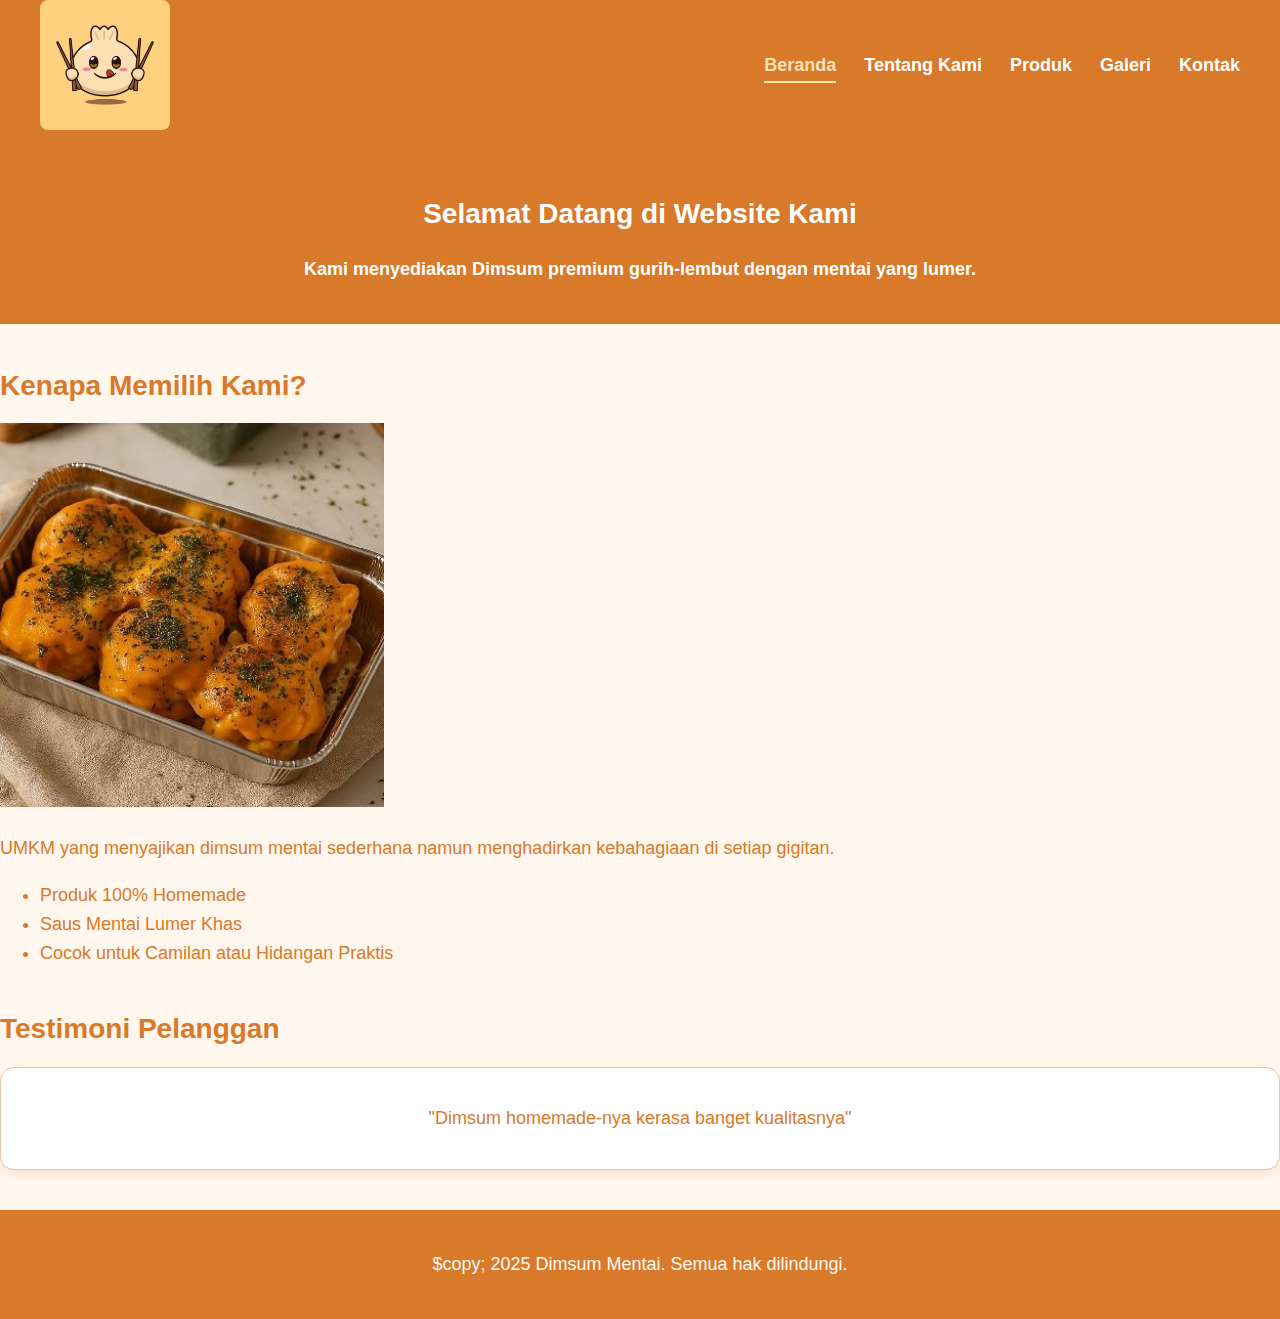
<file: dimsum/index.html>
<!DOCTYPE html>
<html lang="id">
<head>
    <meta charset="UTF-8" />
    <meta name="viewport" content="width=device-width, initial-scale=1.0"/>
    <title>Profil UMKM - Dimsum Mentai</title>
    <link rel="stylesheet" href="style.css" />
</head>
<body>

    <nav class="navbar navbar-expand-lg" style="background: #D9792A;">
        <div class="nav-container">
            <div class="hero-logo">
                <img src="images/logodimsum.jpg" class="logo-hero" alt="Logo Dimsum Mentai" width="30%" />
            </div>
            <ul class="nav-menu">
                <li><a href="index.html" class="active">Beranda</a></li>
                <li><a href="tentang.html">Tentang Kami</a></li>
                <li><a href="Produk.html">Produk</a></li>
                <li><a href="galeri.html">Galeri</a></li>
                <li><a href="kontak.html">Kontak</a></li>
            </ul>
        </div>
    </nav>
    <header class="hero">
        <div class="container">
            <h2>Selamat Datang di Website Kami</h2>
            <p>Kami menyediakan Dimsum premium gurih-lembut dengan mentai yang lumer.</p>
        </div>
    </header>

    <section class="keunggulan">
        <div class="container">
            <h2>Kenapa Memilih Kami?</h2>
            <div class="gambar">
                <img src="images/mentai.jpeg" alt="Dimsum Mentai" width="30%"/>
            </div>
            <p>UMKM yang menyajikan dimsum mentai sederhana namun menghadirkan kebahagiaan di setiap gigitan.</p>
            <ul class="fitur-list">
                <li>Produk 100% Homemade</li>
                <li>Saus Mentai Lumer Khas</li>
                <li>Cocok untuk Camilan atau Hidangan Praktis</li>
            </ul>
        </div>
    </section>

    <section class="testimoni">
        <div class="container">
            <h2>Testimoni Pelanggan</h2>
            <div class="card">
                <p>"Dimsum homemade-nya kerasa banget kualitasnya"</p>
            </div>
        </div>
    </section>

    <footer>
        <p>$copy; 2025 Dimsum Mentai. Semua hak dilindungi. </p>
    </footer>
    <script src="folder.js/script.js"></script>
</body>
</html>
</file>
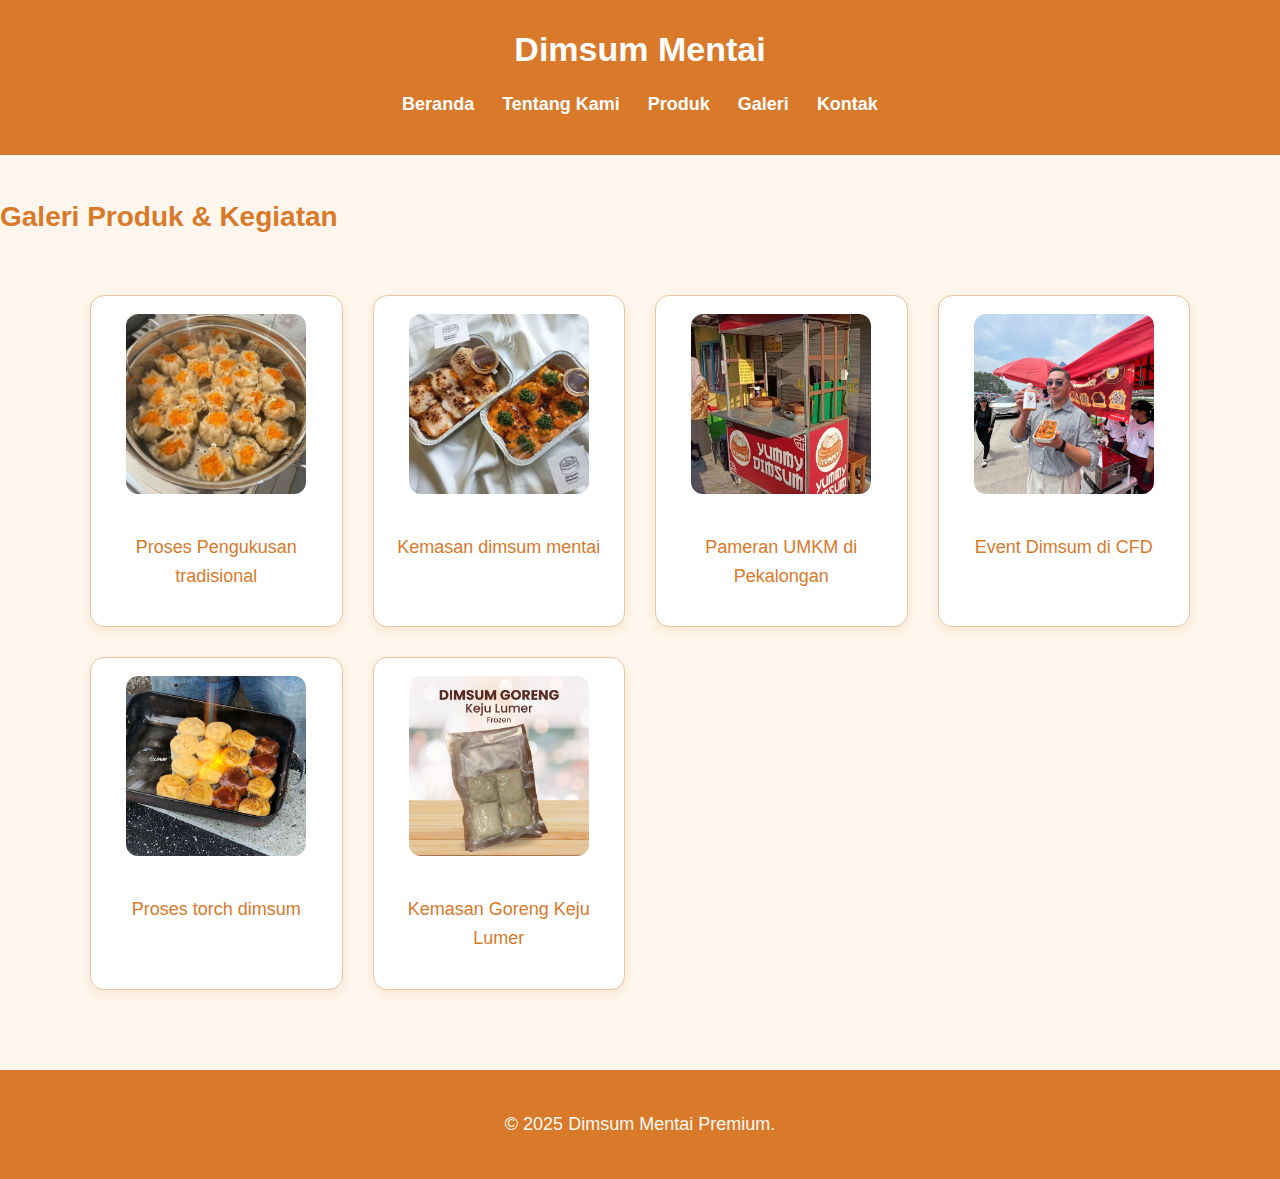
<file: dimsum/galeri.html>
<!DOCTYPE html>
<html lang="id">
<head>
    <meta charset="UTF-8">
    <meta name="viewport" content="device-width, initial-scale=1.0">
    <title>Galeri - Dimsum Mentai</title>
    <link rel="stylesheet" href="style.css"/>
</head>
<body>
    <header>
        <h1>Dimsum Mentai</h1>
        <nav>
            <ul>
                <li><a href="index.html">Beranda</a></li>
                <li><a href="tentang.html">Tentang Kami</a></li>
                <li><a href="produk.html">Produk</a></li>
                <li><a href="galeri.html">Galeri</a></li>
                <li><a href="kontak.html">Kontak</a></li>
            </ul>
        </nav>
    </header>

    <main>
        <h2>Galeri Produk & Kegiatan</h2>
        <section class="galeri">
            <div class="card">
                <img src="images/pengukusandimsum.jpg" alt="Proses Pengukusan dimsum">
                <p>Proses Pengukusan tradisional</p>
            </div>
            <div class="card">
                <img src="images/kemasanmentai.jpg" alt="Kemasan produk dimsum mentai">
                <p>Kemasan dimsum mentai</p>
            </div>
            <div class="card">
                <img src="images/pameran dimsum.jpg" alt="Stand UMKM pameran">
                <p>Pameran UMKM di Pekalongan</p>
            </div>
            <div class="card">
                <img src="images/event.jpg" alt="Event UMKM di CFD">
                <p>Event Dimsum di CFD</p>
            </div>
            <div class="card">
                <img src="images/torch.jpeg" alt="Proses Torch Dimsum">
                <p>Proses torch dimsum</p>
            </div>
            <div class="card">
                <img src="images/Kemasa keju lumer.jpg" alt="Kemasan produk dimsum goreng">
                <p>Kemasan Goreng Keju Lumer</p>
            </div>
        </section>
    </main>

    <script type="module" src="folder.js/galeri.js"></script>
    
    <footer>
        <p>&copy; 2025 Dimsum Mentai Premium.</p>
    </footer>
</body>
</html>
</file>
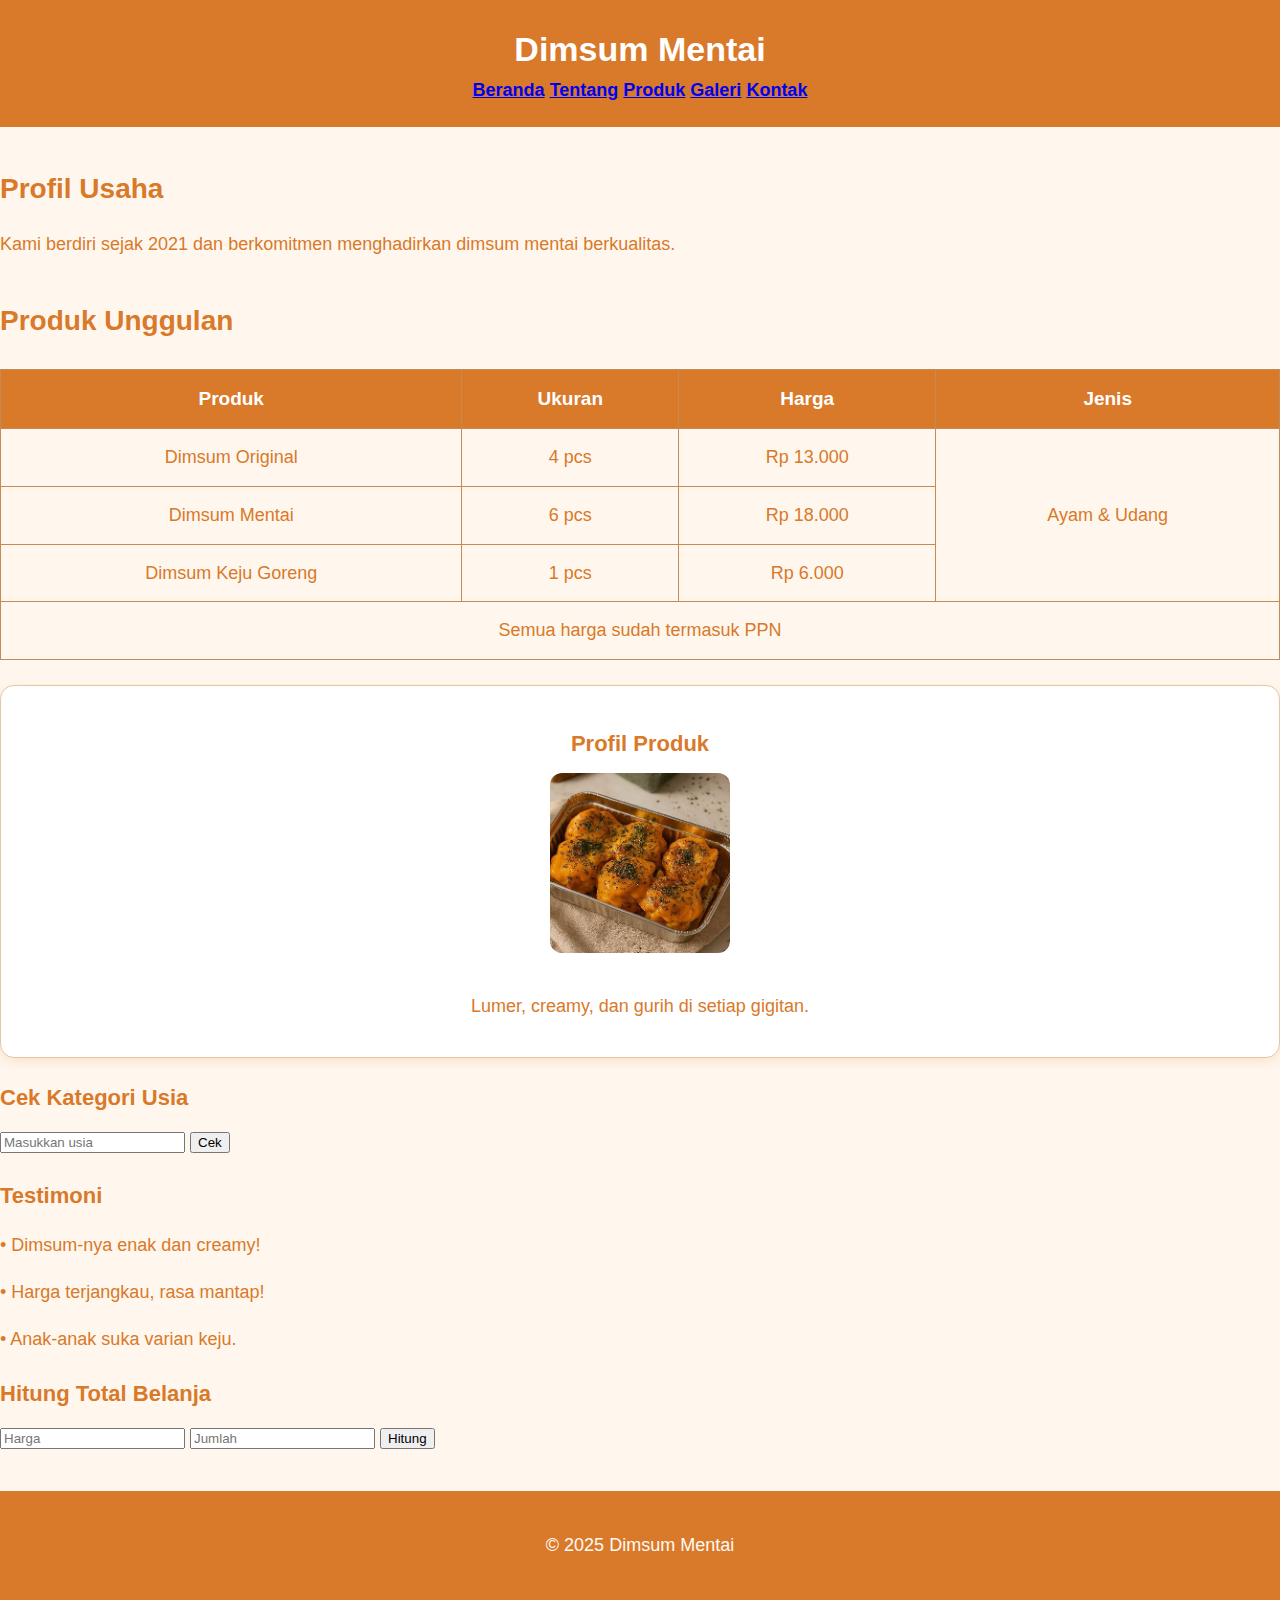
<file: dimsum/Produk.html>
<!DOCTYPE html>
<html lang="id">
<head>
  <meta charset="UTF-8">
  <meta name="viewport" content="width=device-width, initial-scale=1.0">
  <title>Produk - Dimsum Mentai</title>
  <link rel="stylesheet" href="style.css">
</head>

<body>
<header>
  <h1>Dimsum Mentai</h1>
  <nav>
    <a href="index.html">Beranda</a>
    <a href="tentang.html">Tentang</a>
    <a href="produk.html">Produk</a>
    <a href="galeri.html">Galeri</a>
    <a href="kontak.html">Kontak</a>
  </nav>
</header>

<main>
  <section>
    <h2>Profil Usaha</h2>
    <p>Kami berdiri sejak 2021 dan berkomitmen menghadirkan dimsum mentai berkualitas.</p>
  </section>

  <section>
    <h2>Produk Unggulan</h2>
    <table>
      <tr>
        <th>Produk</th>
        <th>Ukuran</th>
        <th>Harga</th>
        <th>Jenis</th>
      </tr>
      <tr>
        <td>Dimsum Original</td>
        <td>4 pcs</td>
        <td>Rp 13.000</td>
        <td rowspan="3">Ayam & Udang</td>
      </tr>
      <tr>
        <td>Dimsum Mentai</td>
        <td>6 pcs</td>
        <td>Rp 18.000</td>
      </tr>
      <tr>
        <td>Dimsum Keju Goreng</td>
        <td>1 pcs</td>
        <td>Rp 6.000</td>
      </tr>
      <tr>
        <td colspan="4" class="info">Semua harga sudah termasuk PPN</td>
      </tr>
    </table>
  </section>

  <section class="card">
    <h3>Profil Produk</h3>
    <img src="images/mentai.jpeg" alt="Dimsum Mentai">
    <p>Lumer, creamy, dan gurih di setiap gigitan.</p>
  </section>

  <section>
    <h3>Cek Kategori Usia</h3>
    <input type="number" id="usia" placeholder="Masukkan usia">
    <button onclick="cekUsia()">Cek</button>
    <p id="hasilUsia"></p>
  </section>

  <section>
    <h3>Testimoni</h3>
    <div id="testimoni"></div>
  </section>

  <section>
    <h3>Hitung Total Belanja</h3>
    <input type="number" id="harga" placeholder="Harga">
    <input type="number" id="jumlah" placeholder="Jumlah">
    <button onclick="tampilkanTotal()">Hitung</button>
    <p id="hasilTotal"></p>
  </section>
</main>

<footer>
  <p>&copy; 2025 Dimsum Mentai</p>
</footer>

<script>
function cekUsia() {
  const usia = document.getElementById("usia").value;
  let kategori = usia < 13 ? "Anak-anak" :
                 usia < 18 ? "Remaja" :
                 usia <= 60 ? "Dewasa" : "Lansia";
  document.getElementById("hasilUsia").textContent = "Kategori: " + kategori;
}

const testimoni = [
  "Dimsum-nya enak dan creamy!",
  "Harga terjangkau, rasa mantap!",
  "Anak-anak suka varian keju."
];

testimoni.forEach(t => {
  const p = document.createElement("p");
  p.textContent = "• " + t;
  document.getElementById("testimoni").appendChild(p);
});

function tampilkanTotal() {
  const h = harga.value, j = jumlah.value;
  hasilTotal.textContent = "Total: Rp " + (h * j).toLocaleString("id-ID");
}
</script>
</body>
</html>
</file>
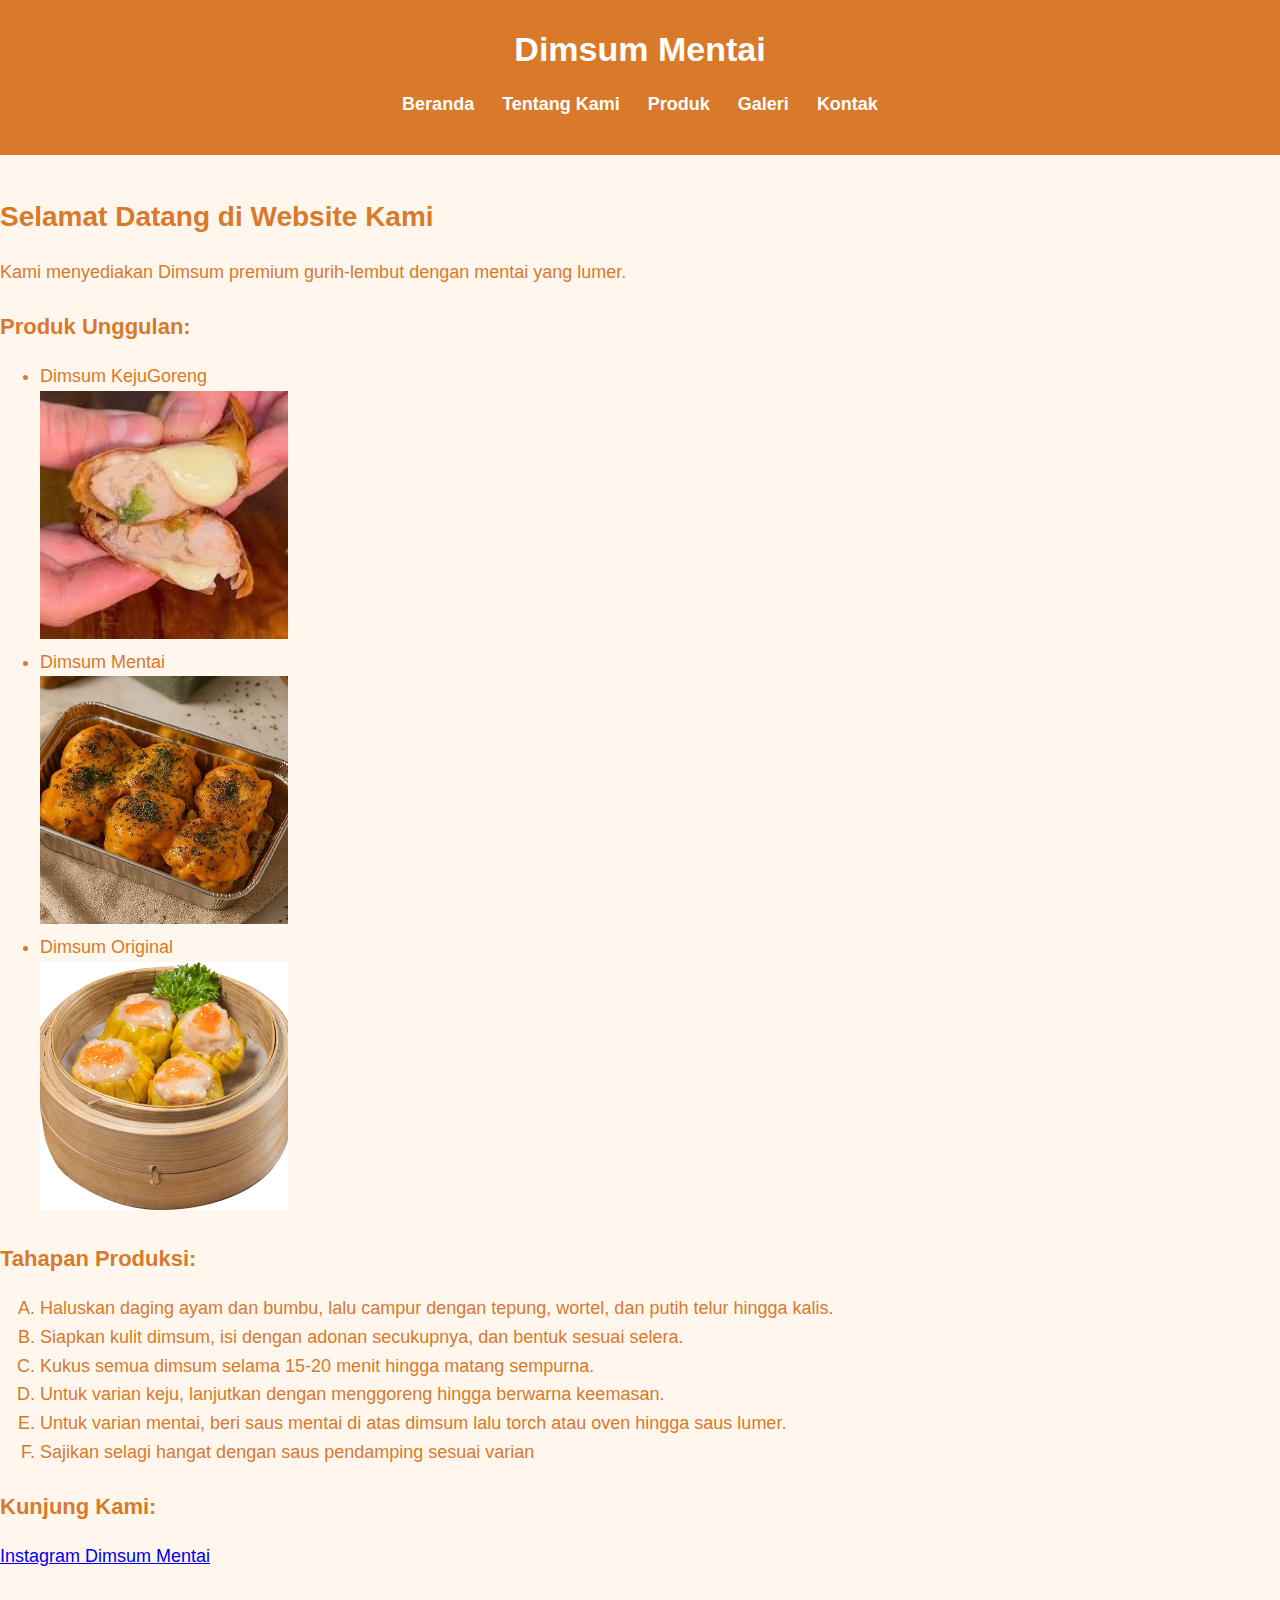
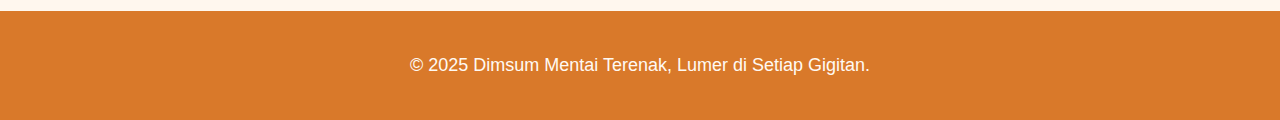
<file: dimsum/tentang.html>
<!DOCTYPE html>
<html lang="id">
    <head> 
        <meta charset="UTF-8" />
        <meta name="viewport" content="widht=device-widht, initial -scale1.0" />
        <title> Profil UMKM - Dimsum Mentai</title>
        <link rel="stylesheet" href="style.css" />
    </head>
    <body>
        <header>
            <h1>Dimsum Mentai</h1>
            <nav>
                <ul>
                    <li><a href="index.html">Beranda</a></li>
                    <li><a href="tentang.html">Tentang Kami</a></li>
                    <li><a href="Produk.html">Produk</a></li>
                    <li><a href="galeri.html">Galeri</a></li>
                    <li><a href="kontak.html">Kontak</a></li>
                </ul>
            </nav>
        </header>

        <main>
            <h2>Selamat Datang di Website Kami</h2>
            <p>Kami menyediakan Dimsum premium gurih-lembut dengan mentai yang lumer.</p>

                <h3>Produk Unggulan:</h3>
                <ul>
                    <li>Dimsum KejuGoreng </li>
                        <img src="images/dimsumgoreng.jpg" alt="Dimsum Keju Goreng" width="20%">
                        <li>Dimsum Mentai</li>
                        <img src="images/mentai.jpeg" alt="Dimsum Mentai" width="20%">
                        <li>Dimsum Original</li>
                        <img src="images/dimsumoriginal.jpeg" alt="Dimsum Original" width="20%">
                    </ul>

                <h3>Tahapan Produksi:</h3>
                <ol type="A">
                    <li>Haluskan daging ayam dan bumbu, lalu campur dengan tepung, wortel, dan putih telur hingga kalis.</li>
                    <li>Siapkan kulit dimsum, isi dengan adonan secukupnya, dan bentuk sesuai selera.</li>
                    <li>Kukus semua dimsum selama 15-20 menit hingga matang sempurna.</li>
                    <li>Untuk varian keju, lanjutkan dengan menggoreng hingga berwarna keemasan.</li>
                    <li>Untuk varian mentai, beri saus mentai di atas dimsum lalu torch atau oven hingga saus lumer.</li>
                    <li>Sajikan selagi hangat dengan saus pendamping sesuai varian</li>
                </ol>

                <h3>Kunjung Kami:</h3>
                <p>
                    <a href="https://instagram.com/Dimsummentai" target="_blank">Instagram Dimsum Mentai</a>
                </p>
        </main>

        <footer>
            <p>&copy; 2025 Dimsum Mentai Terenak, Lumer di Setiap Gigitan.</p>
        </footer>
    </body>
</html>
</file>
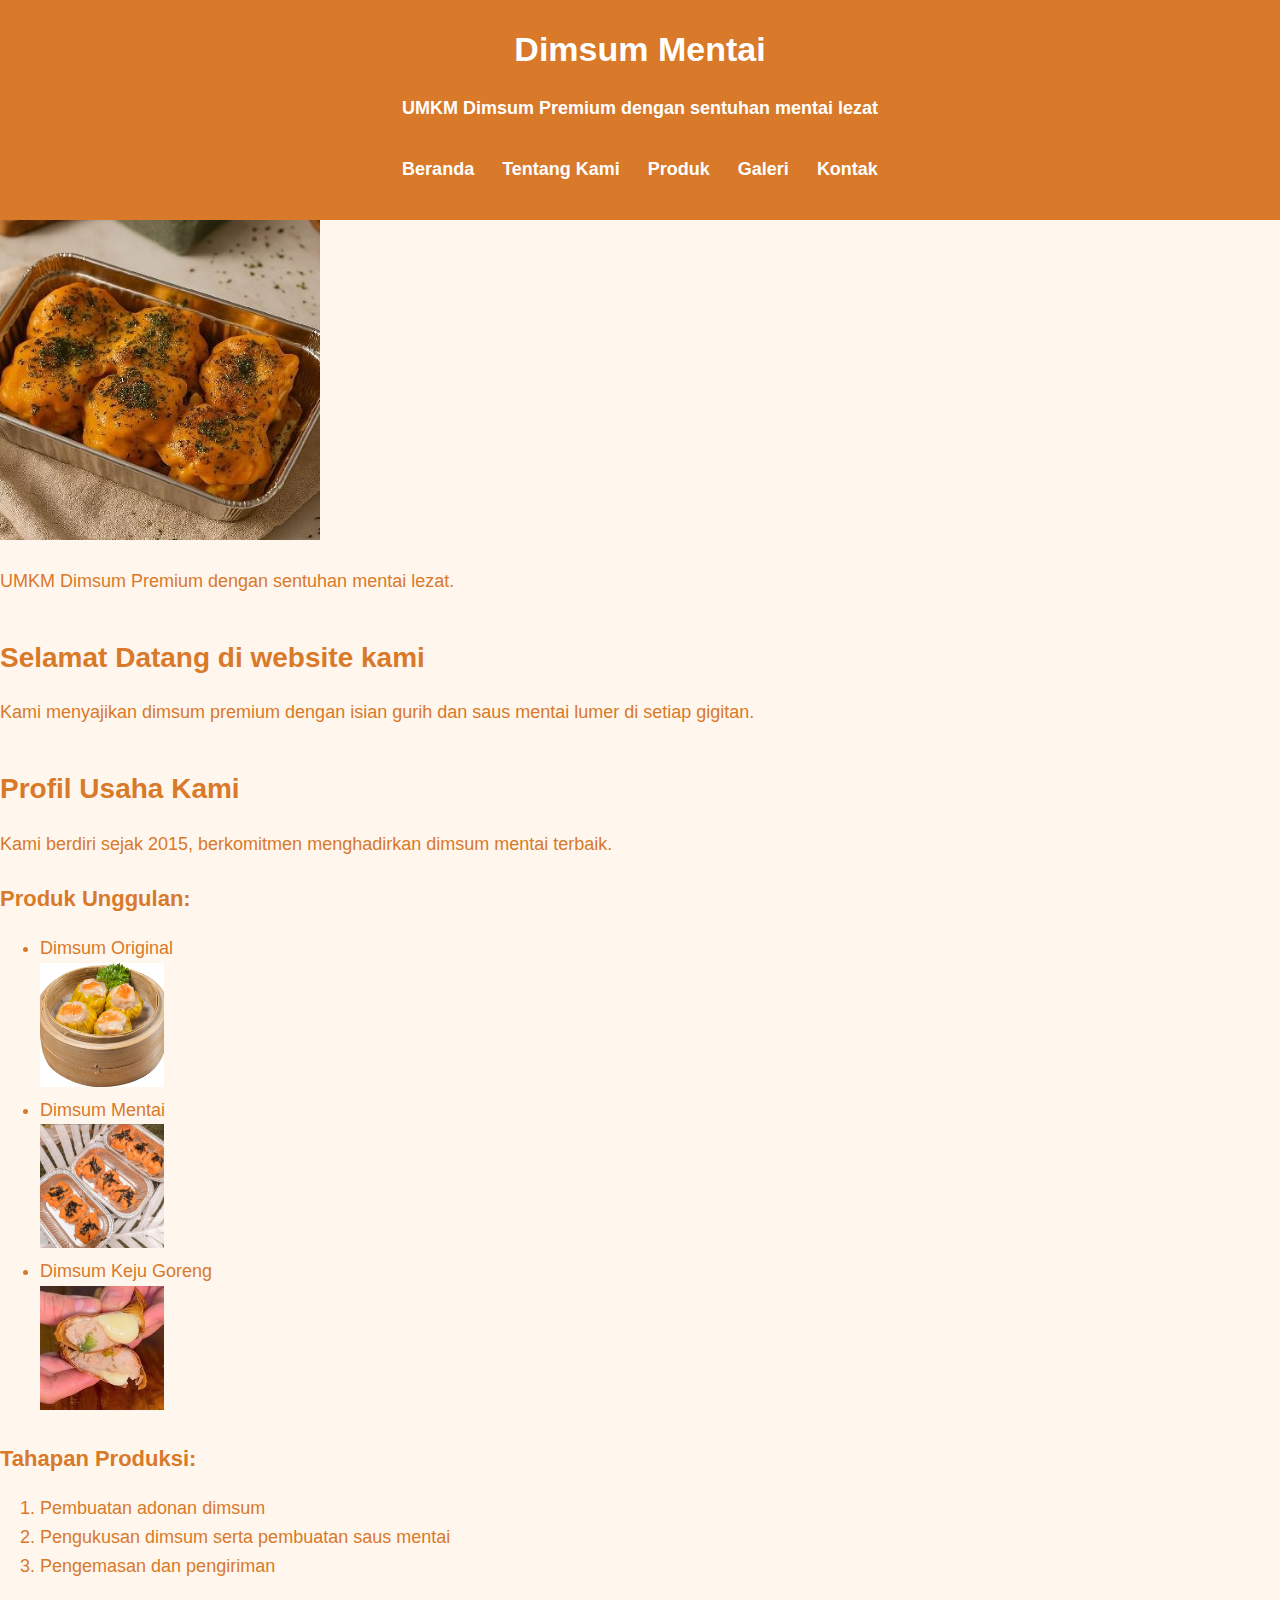
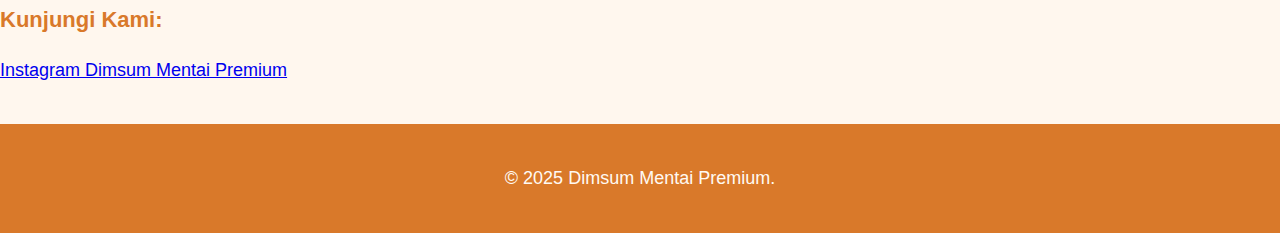
<file: dimsum/umkmdimsum.html>
<!DOCTYPE html>
<html lang="id">
    <head>
        <meta charset="utf-8"/>
        <meta name="viewsport" content="widht=device-widht, iinitial -scaele1.0" />
        <title> Profil UMKM - Dimsum Mentai </title>
        <link rel="stylesheet" href="style.css" />
    </head>
    <body>
        <header>
            <h1>Dimsum Mentai</h1>
            <p>UMKM Dimsum Premium dengan sentuhan mentai lezat </p>
            <nav>
                <ul>
                    <li><a href="# Beranda">Beranda</a></li>
                    <li><a href="# Tentang Kami">Tentang Kami</a></li>
                    <li><a href="# Produk">Produk</a></li>
                    <li><a href="# Galeri">Galeri</a></li>
                    <li><a href="# Kontak">Kontak</a></li>
                </ul>
            </nav>
        </header>

        <main>
            <img src="images/mentai.jpeg" alt="Dimsum Mentai" width="25%" />
            <p> UMKM Dimsum Premium dengan sentuhan mentai lezat.</p>
            <h2>Selamat Datang di website kami</h2>
            <p>Kami menyajikan dimsum premium dengan isian gurih dan saus mentai lumer di setiap gigitan. </p>

                <section>
                    <h2>Profil Usaha Kami</h2>
                    <p>Kami berdiri sejak 2015, berkomitmen menghadirkan dimsum mentai terbaik.</p>

                    <h3>Produk Unggulan:</h3>
                    <ul>
                        <li>Dimsum Original</li>
                        <img src="images/dimsumoriginal.jpeg" alt="Dimsum Original" width="10%" />
                        <li>Dimsum Mentai</li>
                        <img src="images/gambar3.jpeg" alt="Dimsum Mentai" width="10%" />
                        <li>Dimsum Keju Goreng</li>
                        <img src="images/dimsumgoreng.jpg" alt="Dimsum Goreng" width="10%" />
                    </ul>

                    <h3>Tahapan Produksi:</h3>
                    <ol>
                        <li>Pembuatan adonan dimsum</li>
                        <li>Pengukusan dimsum serta pembuatan saus mentai</li>
                        <li>Pengemasan dan pengiriman</li>
                    </ol>

                    <h3>Kunjungi Kami:</h3>
                    <p>
                        <a href="https://instagram.com/dimsummentaipremium" target="_blank">Instagram Dimsum Mentai Premium</a>
                    </p>
                </section>
        </main>

        <footer>
            <p>&copy; 2025 Dimsum Mentai Premium. </p>
        </footer>
    </body>
</html>
</file>
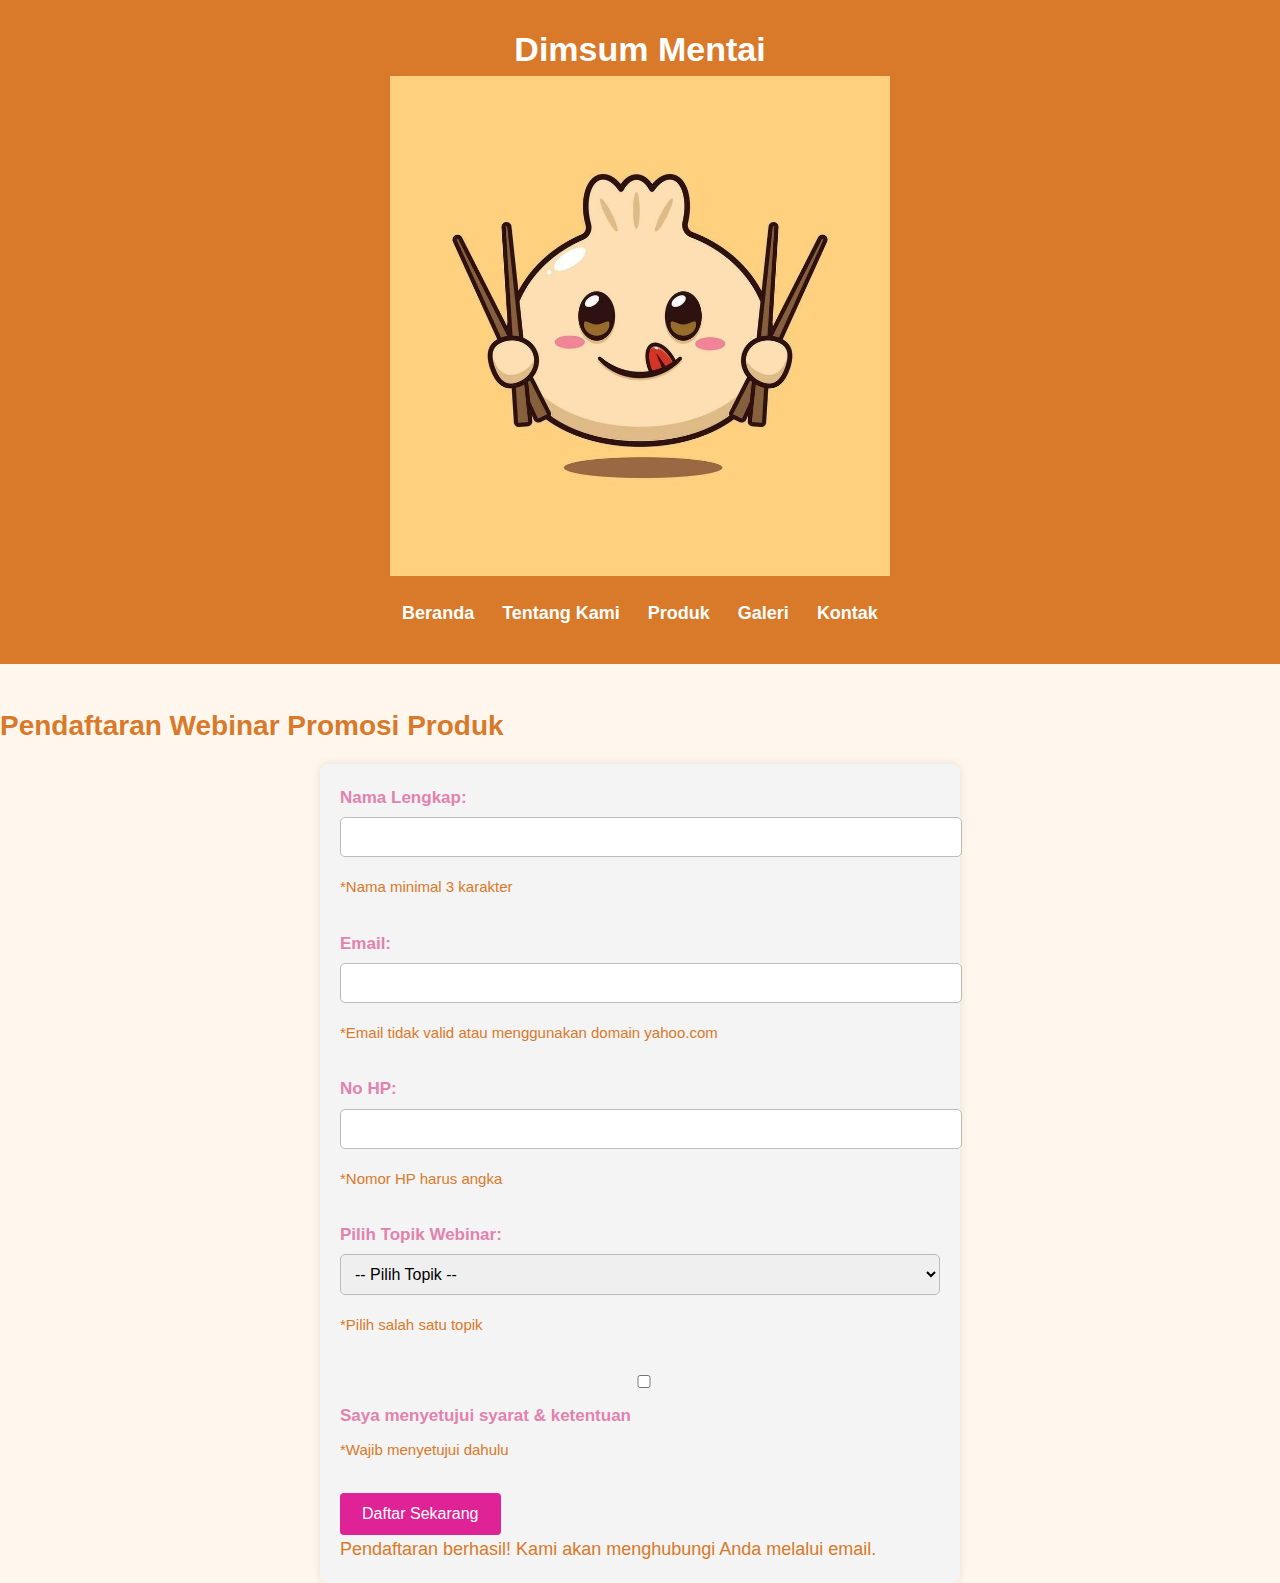
<file: dimsum/webinar.html>
<!DOCTYPE html>
<html lang="id">
    <head>
        <meta charset="UTF-8" />
        <meta name="viewport" content="width=devise-eidth, initial-scale=1.0"/>
        <title>Kontak - Dimsum Mentai</title>
        <link rel="stylesheet" href="style.css"/>
        <style>
            form{
        max-width: 600px;
        margin: 0 auto;
        background-color: #f4f4f4;
        padding: 20px;
        border-radius: 8px;
        box-shadow: 0 0 10px rgba(0,0,0,0.1);
        }

        form label{
            display: block;
            margin-bottom: 6px;
            font-weight: bold;
            color: #e282af;
        }

        form input[type="text"],
        form input[type="email"],
        form texarea,
        form select{
            width: 100%;
            padding: 10px;
            border: 1px solid #bbb;
            border-radius: 5px;
            margin-bottom: 15px;
            font-size: 1rem;
        }

        form input[type="checbox"]{
            margin-right: 5px;
        }

        form button[type="submit"]{
            background-color: #df2296;
            color: white;
            border: none;
            font-size: 1rem;
            border-radius: 4px;
            cursor: pointer;
            transition: backgorund 0.3s ease;
        }

        form button[type="submit"]:hover{
            background-color: #cf3dab;
        }
        </style>
    </head>
    <body>
        <header>
            <h1>Dimsum Mentai</h1>
            <img src="images/logodimsum.jpg" alt="Dimsum Mentai" width="500"/>
            <nav>
                <ul>
                    <li><a href="index.html">Beranda</a></li>
                    <li><a href="tentang.html">Tentang Kami</a></li>
                    <li><a href="Produk.html">Produk</a></li>
                    <li><a href="galeri.html">Galeri</a></li>
                    <li><a href="kontak.html">Kontak</a></li>
                </ul>
            </nav>
        </header>
        <main>
    <h2>Pendaftaran Webinar Promosi Produk</h2>

    <form id="formWebinar">

        <!-- Nama -->
        <label>Nama Lengkap:</label>
        <input type="text" id="nama">
        <small class="error-msg" id="errNama">*Nama minimal 3 karakter</small><br><br>

        <!-- Email -->
        <label>Email:</label>
        <input type="email" id="email">
        <small class="error-msg" id="errEmail">*Email tidak valid atau menggunakan domain yahoo.com</small><br><br>

        <!-- No HP -->
        <label>No HP:</label>
        <input type="text" id="nohp">
        <small class="error-msg" id="errHP">*Nomor HP harus angka</small><br><br>

        <!-- Webinar topic -->
        <label>Pilih Topik Webinar:</label>
        <select id="topik">
            <option value="">-- Pilih Topik --</option>
            <option value="strategi">Strategi Promosi UMKM</option>
            <option value="desain">Desain Branding Produk</option>
            <option value="digital">Digital Marketing Dasar</option>
        </select>
        <small class="error-msg" id="errTopik">*Pilih salah satu topik</small><br><br>

        <div class="checkbox-container">
        <input type="checkbox" id="persetujuan">
        <label for="persetujuan">Saya menyetujui syarat & ketentuan</label>
        </div>
        <small class="error-msg" id="errSetuju">*Wajib menyetujui dahulu</small><br><br>

        <button type="submit">Daftar Sekarang</button>

        <div class="success-box" id="successMsg">
            Pendaftaran berhasil! Kami akan menghubungi Anda melalui email.
        </div>
    </form>
        </main>

<script>
    const nama = document.getElementById("nama");
    const email = document.getElementById("email");
    const nohp = document.getElementById("nohp");
    const topik = document.getElementById("topik");
    const setuju = document.getElementById("persetujuan");
    const successMsg = document.getElementById("successMsg");

    // === Validasi fungsi ===
    function validateNama() {
        if (nama.value.trim().length < 3) {
            showError(nama, "errNama");
            return false;
        }
        hideError(nama, "errNama");
        return true;
    }

    function validateEmail() {
        const val = email.value.trim();
        const validFormat = /^[^\s@]+@[^\s@]+\.[^\s@]+$/;
        
        if (!validFormat.test(val) || val.endsWith("@yahoo.com")) {
            showError(email, "errEmail");
            return false;
        }
        hideError(email, "errEmail");
        return true;
    }

    function validateHP() {
        if (!/^[0-9]+$/.test(nohp.value.trim())) {
            showError(nohp, "errHP");
            return false;
        }
        hideError(nohp, "errHP");
        return true;
    }

    function validateTopik() {
        if (topik.value === "") {
            showError(topik, "errTopik");
            return false;
        }
        hideError(topik, "errTopik");
        return true;
    }

    function validateSetuju() {
        if (!setuju.checked) {
            document.getElementById("errSetuju").style.display = "block";
            return false;
        }
        document.getElementById("errSetuju").style.display = "none";
        return true;
    }

    // === Helper error handler ===
    function showError(input, id) {
        input.classList.add("error");
        document.getElementById(id).style.display = "block";
    }

    function hideError(input, id) {
        input.classList.remove("error");
        document.getElementById(id).style.display = "none";
    }

    // === VALIDASI REAL-TIME ===
    nama.addEventListener("input", validateNama);
    email.addEventListener("input", validateEmail);
    nohp.addEventListener("input", validateHP);
    topik.addEventListener("change", validateTopik);
    setuju.addEventListener("change", validateSetuju);

    // === VALIDASI SAAT SUBMIT ===
    document.getElementById("formWebinar").addEventListener("submit", function(e) {
        e.preventDefault();

        let isValid =
            validateNama() &
            validateEmail() &
            validateHP() &
            validateTopik() &
            validateSetuju();

        if (isValid) {
            successMsg.style.display = "block";
            this.reset();
        }
    });
</script>

</body>
</html>
</file>
<file: dimsum/style.css>
/* ================= GLOBAL ================= */
body {
    font-family: "Poppins", sans-serif;
    background-color: #FFF7EE;
    color: #D9792A;
    font-size: 18px;        
    line-height: 1.6;
    margin: 0;
    padding: 0;
}

/* ================= HEADER ================= */
header {
    background-color: #D9792A;
    color: white;
    padding: 22px 0;
    text-align: center;
    font-weight: bold;
}

header h1 {
    font-size: 34px;
    margin: 0;
}

/* ================= NAVBAR ================= */
nav {
    background-color: #D9792A;
    position: sticky;
    top: 0;
    z-index: 1000;
}

nav ul {
    list-style: none;
    display: flex;
    justify-content: center;
    gap: 28px;
    padding: 14px 0;
    margin: 0;
}

nav ul li a {
    text-decoration: none;
    color: white;
    font-size: 18px;
    font-weight: bold;
    padding-bottom: 6px;
    border-bottom: 2px solid transparent;
    transition: 0.3s ease;
}

nav ul li a:hover,
nav ul li a.active {
    color: #FFE1B8;
    border-bottom-color: #FFE1B8;
}

/* ================= HEADING ================= */
h2 {
    font-size: 28px;
    margin: 40px 0 15px;
}

h3 {
    font-size: 22px;
    margin-bottom: 12px;
}

p, li {
    font-size: 18px;
}

/* ================= GALERI ================= */
.galeri {
    display: grid;
    grid-template-columns: repeat(auto-fit, minmax(240px, 1fr));
    gap: 30px;
    max-width: 1100px;     
    margin: auto;
    padding: 40px 20px;
}

.card {
    background-color: #fff;
    border-radius: 14px;
    border: 1px solid #E7C7A1;
    box-shadow: 0 4px 12px rgba(217,121,42,0.15);
    padding: 18px;
    text-align: center;
    transition: 0.25s ease;
}

.card:hover {
    transform: scale(1.05);
    box-shadow: 0 8px 20px rgba(217,121,42,0.3);
}

.card img {
    width: 100%;         
    max-width: 180px;
    border-radius: 12px;
    margin-bottom: 12px;
}

/* ================= TABLE ================= */
table {
    width: 100%;
    border-collapse: collapse;
    margin: 25px 0;
    font-size: 18px;
}

th, td {
    padding: 14px;
    border: 1px solid #C58A55;
    text-align: center;
}

th {
    background-color: #D9792A;
    color: white;
    font-size: 19px;
}

/* ================= FORM ================= */
form {
    max-width: 600px;
    background: #fff;
    padding: 25px;
    margin: 30px auto;
    border-radius: 10px;
    box-shadow: 0 6px 16px rgba(107,62,38,0.15);
}

form label {
    font-size: 17px;
    font-weight: 600;
}

form input,
form textarea,
form select {
    width: 100%;
    padding: 12px;
    margin-bottom: 14px;
    border: 1px solid #CDA788;
    border-radius: 6px;
    font-size: 16px;
}

form button {
    background-color: #D9792A;
    color: white;
    padding: 12px 22px;
    border: none;
    border-radius: 6px;
    font-size: 16px;
    cursor: pointer;
}

form button:hover {
    background-color: #B86720;
}

/* ================= PROFIL PRODUK IMAGE ================= */
.profil-produk-img {
    max-width: 300px;      
    width: 100%;
    border-radius: 14px;
    display: block;
    margin: 25px auto;
}

/* ================= FOOTER ================= */
footer {
    background-color: #D9792A;
    color: #FFF9F3;
    padding: 22px;
    text-align: center;
    margin-top: 40px;
    font-size: 16px;
}

/* ================= LOGO NAVBAR ================= */
.navbar .nav-container {
    display: flex;
    align-items: center;
    justify-content: space-between;
    max-width: 1200px;
    margin: auto;
    padding: 0 24px;
}

.hero-logo {
    display: flex;
    align-items: center;
}

.logo-hero {
    height: 130px;          /* ukuran logo */
    width: auto;
    border-radius: 8px;
}

/* ================= RESPONSIVE ================= */
@media (max-width: 768px) {
    body { font-size: 17px; }

    header h1 { font-size: 28px; }
    h2 { font-size: 24px; }
    h3 { font-size: 20px; }

    nav ul {
        flex-wrap: wrap;
        gap: 16px;
    }
}
</file>
